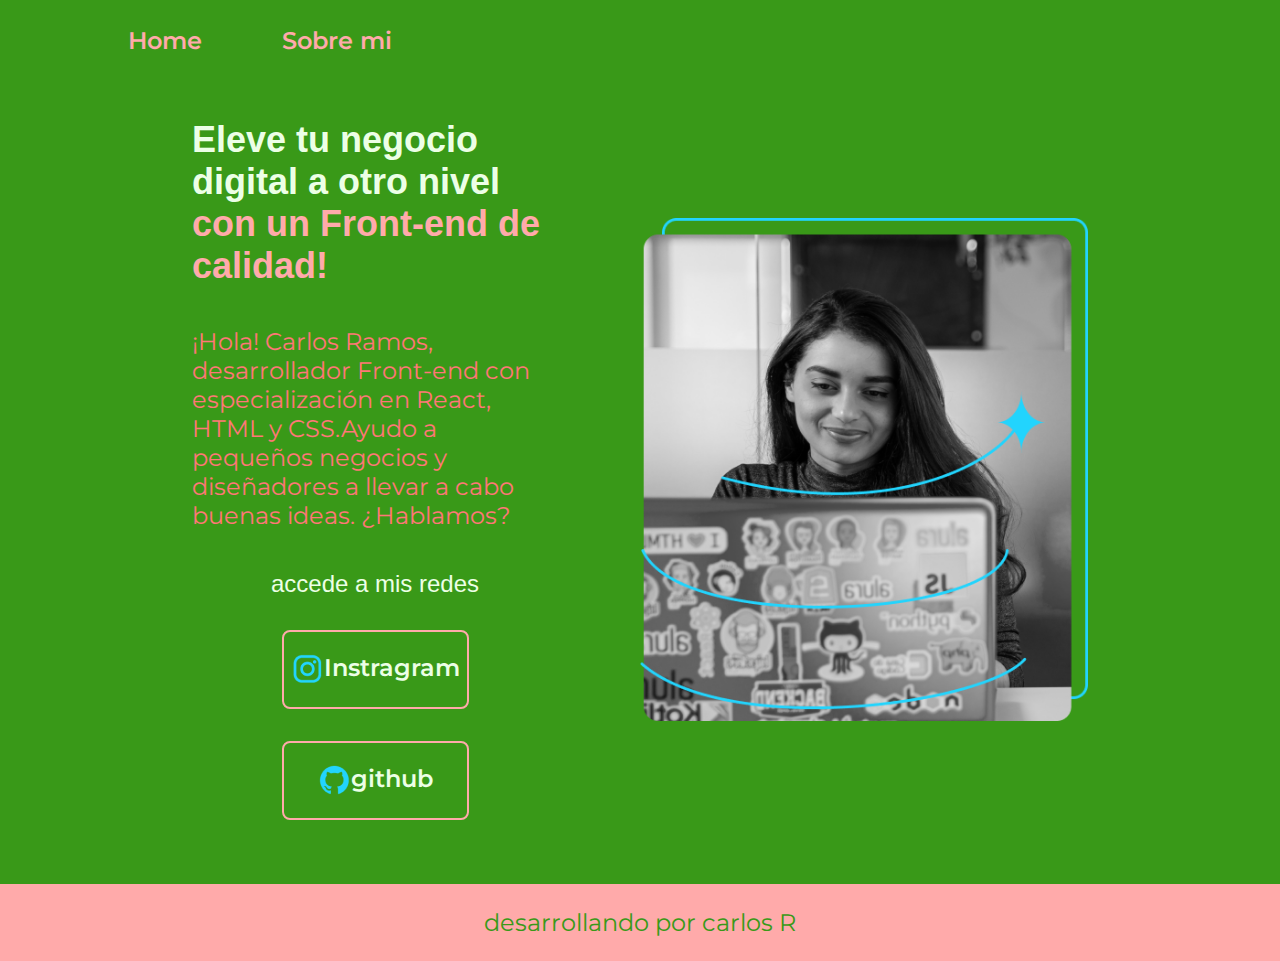
<file: index.html>
<!DOCTYPE html>
<html lang="es">
<head>
    <meta charset="UTF-8">
    <meta http-equiv="X-UA-Compatible" content="IE=edge">
    <meta name="viewport" content="width=device-width, initial-scale=1.0">
    <title>PORTAFOLIO</title>
    <link rel="stylesheet" href="./Styles/style.css">
</head>
<body>
    <header class="header">
        <nav class="header__menu">
            <a class="header__menu__link" href="index.html">Home</a>
            <a class="header__menu__link" href="about.html">Sobre mi</a>
        </nav>
    </header>
    <main class="presentacion">
        <section class="presentacion__contenido">
            <h1 class="presentacion__contenido__titulo">
                Eleve tu negocio digital a otro nivel 
               <strong class="titulo-destaque">con un Front-end de calidad!
               </strong> </h1>
               <P class="presentacion__contenido__texto">¡Hola! Carlos Ramos, 
                   desarrollador Front-end con 
                   especialización en React, HTML y CSS.Ayudo a pequeños 
                   negocios y diseñadores a llevar a cabo buenas ideas. 
                   ¿Hablamos?
                </P>
                <div class="presentacion__enlaces">
                    <h2 class="presentacion__enlaces__sutitulo">accede a mis redes</h2>
                   <a class="presentacion__enlaces__link" href="https://www.instagram.com/">
                    <img src="./assets/instagram.png" alt="">Instragram</a>
                   <a class="presentacion__enlaces__link" href="https://github.com/">
                    <img src="./assets/github.png" alt="">github</a>
                </div>
            </section>
            <img class="presentacion__imagen" src="./assets/Imagem.png" alt=" foto de ana garcia desarrollando un proyecto"  >
    </main> 
    <footer class="footer">
        <p>desarrollando por carlos R</p>
    </footer>
</body>
</html>
</file>
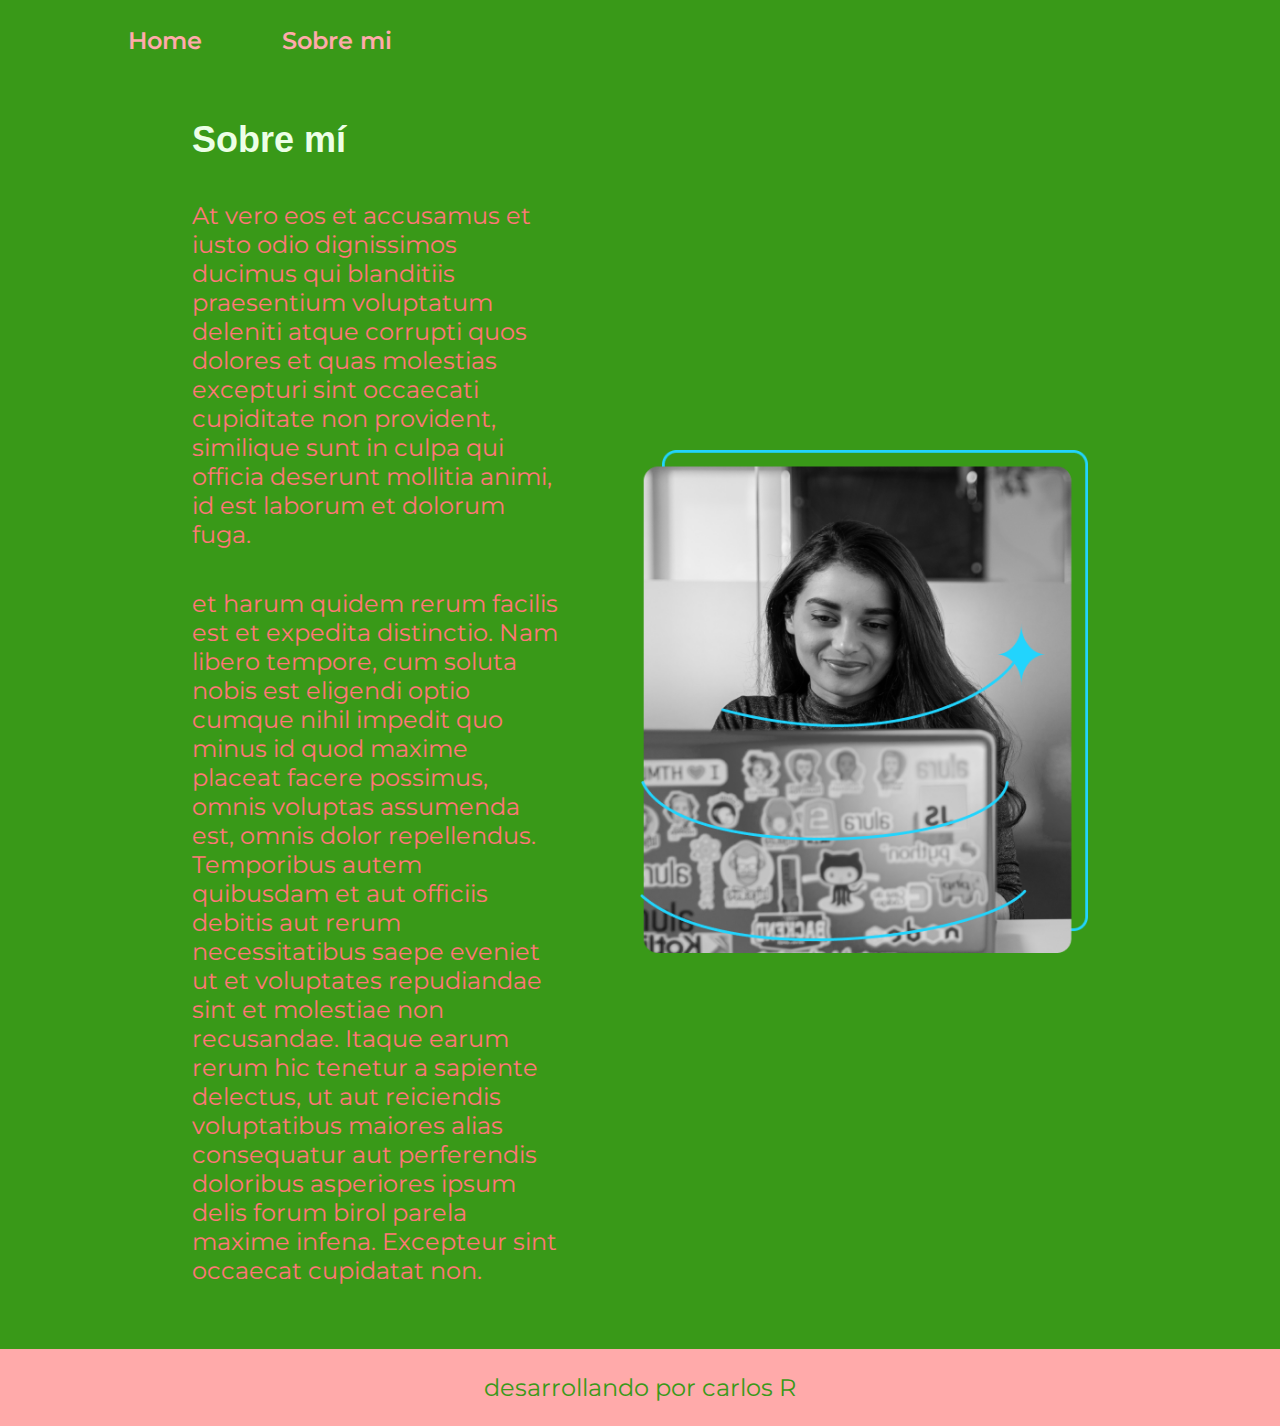
<file: about.html>
<!DOCTYPE html>
<html lang="es">
<head>
    <meta charset="UTF-8">
    <meta name="viewport" content="width=device-width, initial-scale=1.0">
    <title>sobre mi</title>
    <link rel="stylesheet" href="./Styles/style.css">
</head>
<body>
    <header class="header">
        <nav class="header__menu">
            <a class="header__menu__link" href="index.html">Home</a>
            <a class="header__menu__link" href="about.html">Sobre mi</a>
        </nav>
    </header>
    <main class="presentacion">
        <section class="presentacion__contenido">
            <h1 class="presentacion__contenido__titulo">Sobre mí</h1>
            <p class="presentacion__contenido__texto">At vero eos et accusamus et iusto odio dignissimos
                 ducimus qui blanditiis praesentium voluptatum 
                 deleniti atque corrupti quos dolores et quas molestias
                  excepturi sint occaecati cupiditate non provident, 
                  similique sunt in culpa qui officia deserunt mollitia animi,
                  id est laborum et dolorum fuga.</p>
            <p class="presentacion__contenido__texto">et harum quidem rerum facilis est et expedita distinctio.
                 Nam libero tempore, cum soluta nobis est eligendi optio cumque
                  nihil impedit quo minus id quod maxime placeat facere possimus, 
                  omnis voluptas assumenda est, omnis dolor repellendus. Temporibus 
                  autem quibusdam et aut officiis debitis aut rerum necessitatibus
                   saepe eveniet ut et voluptates repudiandae sint et molestiae 
                   non recusandae. Itaque earum rerum hic tenetur a sapiente delectus, 
                   ut aut reiciendis voluptatibus maiores alias consequatur aut perferendis
                    doloribus asperiores ipsum delis forum birol parela maxime infena.
                     Excepteur sint occaecat cupidatat non.
            </p>
        </section>
        <img class="presentacion__imagen" src="./assets/Imagem.png" alt=" foto de Carlos Ramos desarrollando un proyecto">
    </main> 
    </main>
    <footer class="footer">
        <p>desarrollando por carlos R</p>
    </footer>
    
</body>
</html>
</file>
<file: Styles/style.css>
@import url('https://fonts.googleapis.com/css2?family=Krona+One&family=Montserrat:ital,wght@0,100..900;1,100..900&display=swap');


:root{
    --color-primario:#399918;
    --color-segundario:#ECFFE6;
    --color-terciario:#FFAAAA;
    --color-hover:#FF7777;

    --fuente-montserrat:"Montserrat", sans-serif;
    --fuente-krona:"krona", sans-serif

}

*{
    padding: 0;
    margin:0;
}

body {
     box-sizing: border-box;
     background-color: var(--color-primario);
    color: var(--color-segundario);  
}
.header{
   padding:2% 0% 0% 10%;


}

.header__menu{
    display: flex;
    gap: 80PX;

}

.header__menu__link{
    font-family: var(--fuente-montserrat);
    font-size: 1.5rem;
    font-weight: 600;
    color: var(--color-terciario);
    text-decoration: none;
}




.presentacion{
    padding: 5% 15%;
    display: flex;
    align-items: center;
    justify-content: space-between;
    gap: 82px;
    
}

.presentacion__contenido{
    width: 50%;
    display: flex;
    flex-direction: column;
    gap: 40px;
}

.presentacion__contenido__titulo{
    font-size: 2.25rem;
    font-family: var(--fuente-krona);
}

.titulo-destaque{
    color: var(--color-terciario);
}

.presentacion__contenido__texto{
    font-family: var(--fuente-montserrat);
    font-size: 1.5rem;
    color: var(--color-hover);
}

.presentacion__enlaces{
    display: flex;
    justify-content: space-between;
    flex-direction: column;
    align-items: center;
    gap: 32px;
}

.presentacion__enlaces__sutitulo{
    font-family: var(--fuente-krona);
    font-size: 1.5rem;
    font-weight: 400;
}


.presentacion__enlaces__link{
    width: 50%;
    text-align: center;
    border-radius: 8px;
    font-size: 1.5rem;
    font-weight: 600;
    padding: 21.5px 0;
    text-decoration: none;
    color: var(--color-segundario);
    font-family: var(--fuente-montserrat);
    border: 2px solid var(--color-terciario);
    display: flex;
    justify-content: center;
    gap: 10xp;
}


.presentacion__enlaces__link:hover{
    background-color: var(--color-hover);
}

.presentacion__imagen{
    width: 50%;
}

.footer{
background-color: var(--color-terciario);
padding: 24px;
color: var(--color-primario);
text-align: center;
font-family:var(--fuente-montserrat);
font-size: 1.5rem;
font-weight: 400;
}

@media(max-width: 1200px){

    .header{
        padding: 10%;
    }
    .header__menu{
        justify-content: center;
    }
    .presentacion{
        flex-direction: column-reverse;
        padding: 5%;
    }
    .presentacion__contenido{
        width: auto;
    }
}
</file>
